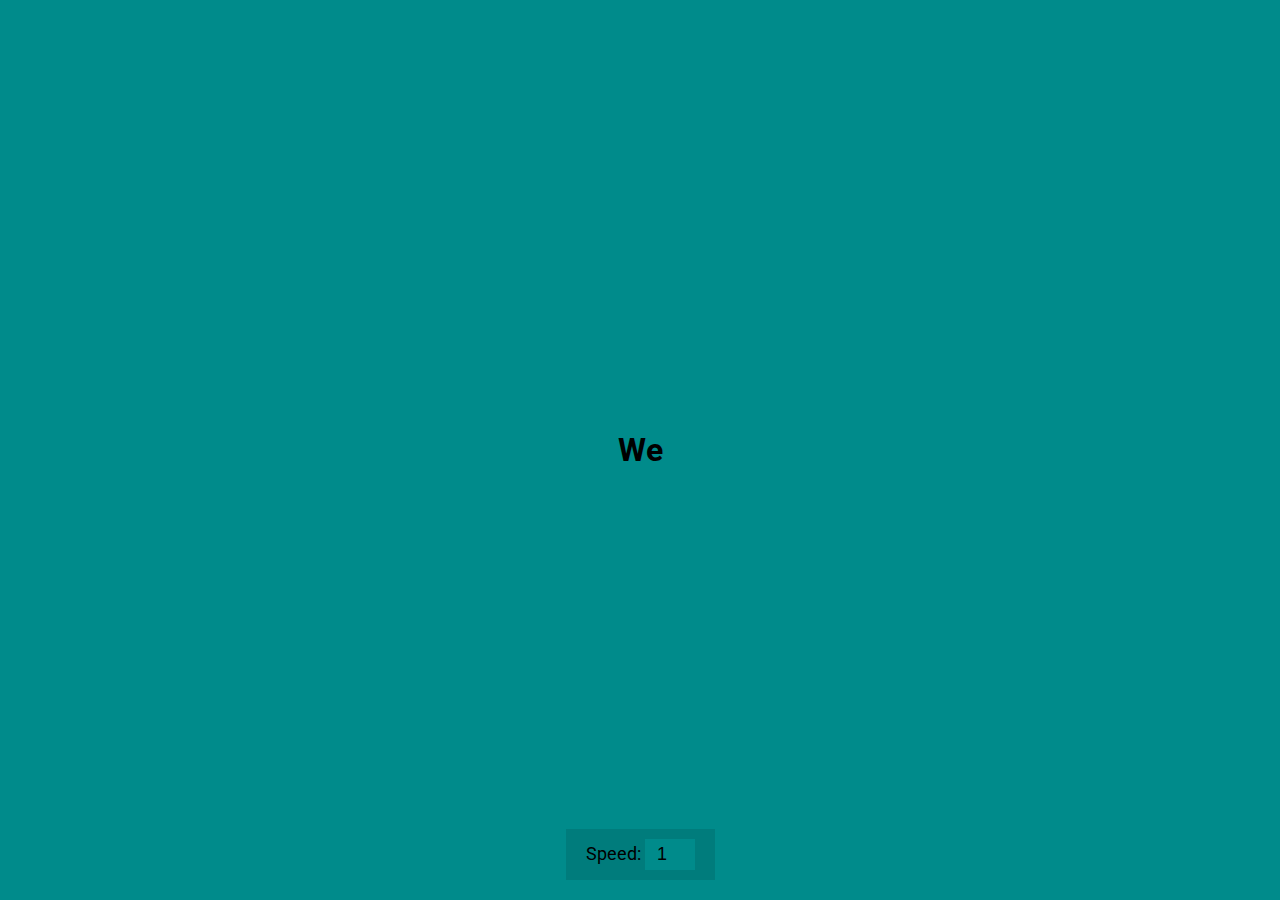
<file: Autotexteffect/index.html>
<!DOCTYPE html>
<html lang="en">
    <head>
        <meta charset="UTF-8">
        <meta name="viewport" content="width=device-width,initial-scale=1.0">
        <link rel="stylesheet" href="style.css">
        <title>Auto text</title>
    </head>
    <body>
        <h1 id="text">Starting...</h1>
        <div>
            <label for="speed">Speed:</label>
            <input type="number" name="speed" id="speed" value="1" min="1" max="10" step="1">

        </div>
        <script src="script.js"></script>
    </body>
</html>
</file>
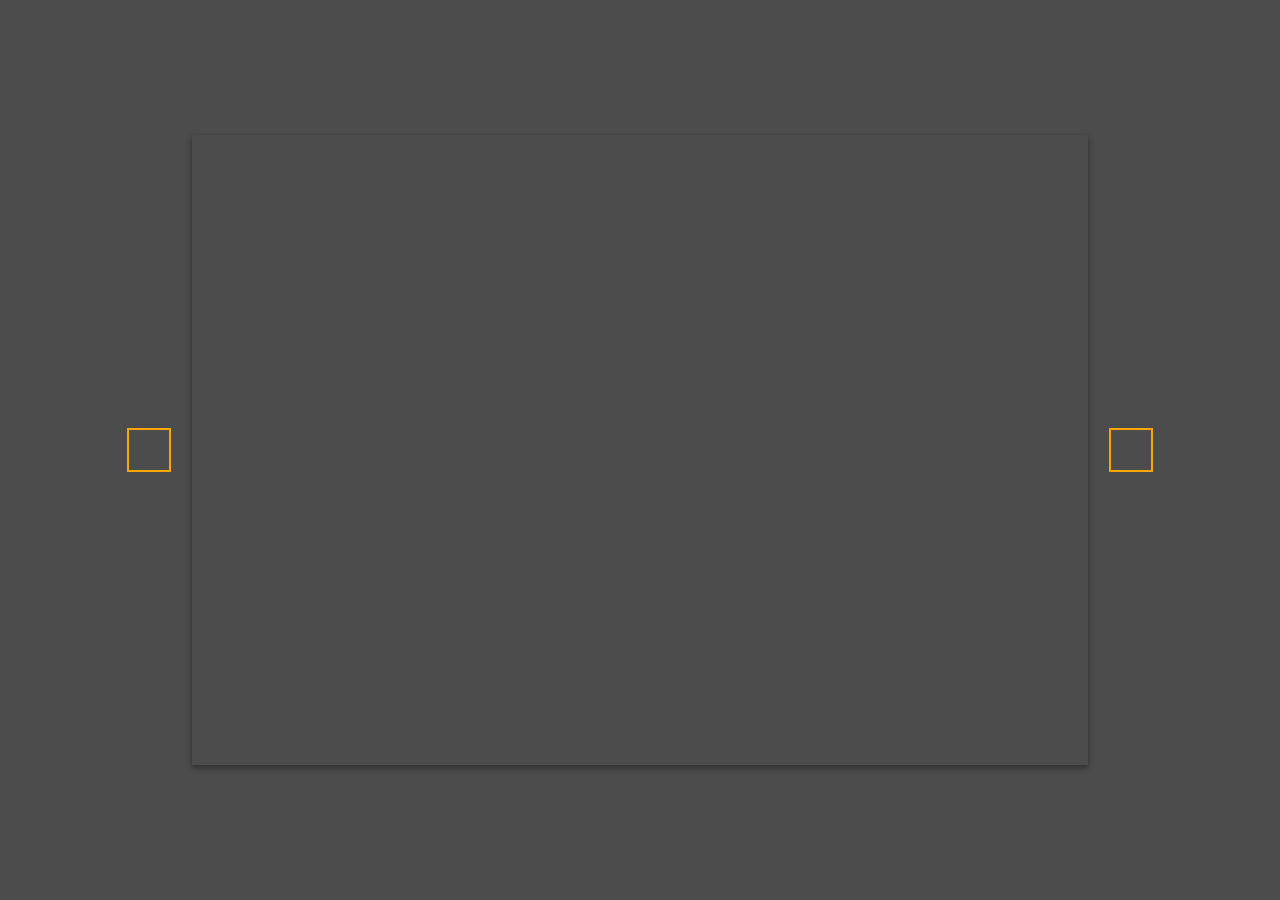
<file: BackgroundSlider/index.html>
<!DOCTYPE html>
<html lang="en">
  <head>
    <meta charset="UTF-8" />
    <meta name="viewport" content="width=device-width, initial-scale=1.0" />
    <link
      rel="stylesheet"
      href="https://cdnjs.cloudflare.com/ajax/libs/font-awesome/5.14.0/css/all.min.css"
      integrity="sha512-1PKOgIY59xJ8Co8+NE6FZ+LOAZKjy+KY8iq0G4B3CyeY6wYHN3yt9PW0XpSriVlkMXe40PTKnXrLnZ9+fkDaog=="
      crossorigin="anonymous"
    />
    <link rel="stylesheet" href="style.css" />
    <title>Background Slider</title>
  </head>
  <body>
    <div class="slider-container">
      <div
        class="slide active"
        style="
          background-image: url('https://images.unsplash.com/photo-1549880338-65ddcdfd017b?ixlib=rb-1.2.1&ixid=eyJhcHBfaWQiOjEyMDd9&auto=format&fit=crop&w=2100&q=80');
        "
      ></div>
      <div
        class="slide"
        style="
          background-image: url('https://images.unsplash.com/photo-1511593358241-7eea1f3c84e5?ixlib=rb-1.2.1&ixid=eyJhcHBfaWQiOjEyMDd9&auto=format&fit=crop&w=1934&q=80');
        "
      ></div>

      <div
        class="slide"
        style="
          background-image: url('https://images.unsplash.com/photo-1495467033336-2effd8753d51?ixlib=rb-1.2.1&ixid=eyJhcHBfaWQiOjEyMDd9&auto=format&fit=crop&w=2100&q=80');
        "
      ></div>

      <div
        class="slide"
        style="
          background-image: url('https://images.unsplash.com/photo-1522735338363-cc7313be0ae0?ixlib=rb-1.2.1&ixid=eyJhcHBfaWQiOjEyMDd9&auto=format&fit=crop&w=2689&q=80');
        "
      ></div>

      <div
        class="slide"
        style="
          background-image: url('https://images.unsplash.com/photo-1559087867-ce4c91325525?ixlib=rb-1.2.1&ixid=eyJhcHBfaWQiOjEyMDd9&auto=format&fit=crop&w=2100&q=80');
        "
      ></div>

      <button class="arrow left-arrow" id="left">
        <i class="fas fa-arrow-left"></i>
      </button>

      <button class="arrow right-arrow" id="right">
        <i class="fas fa-arrow-right"></i>
      </button>
    </div>
    <script src="script.js"></script>
  </body>
</html>
</file>
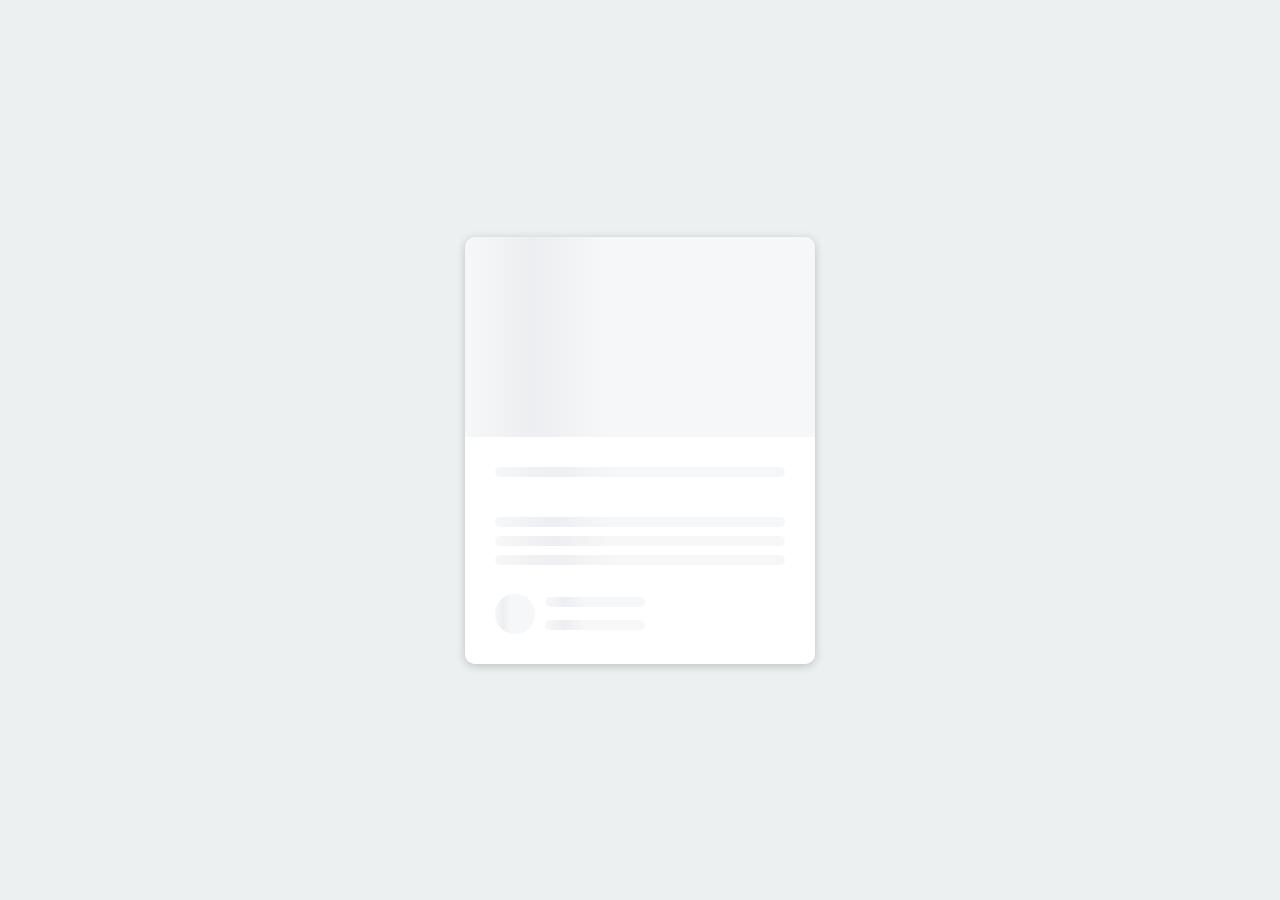
<file: Contentplace/index.html>
<!DOCTYPE html>
<html lang="en">
  <head>
    <meta charset="UTF-8" />
    <meta name="viewport" content="width=device-width, initial-scale=1.0" />
    <link rel="stylesheet" href="style.css" />
    <title>Content Placeholder</title>
  </head>
  <body>
    <div class="card">
      <div class="card-header animated-bg" id="header">&nbsp;</div>

      <div class="card-content">
        <h3 class="card-title animated-bg animated-bg-text" id="title">
          &nbsp;
        </h3>
        <p class="card-excerpt" id="excerpt">
          &nbsp;
          <span class="animated-bg animated-bg-text">&nbsp;</span>
          <span class="animated-bg animated-bg-text">&nbsp;</span>
          <span class="animated-bg animated-bg-text">&nbsp;</span>
        </p>
        <div class="author">
          <div class="profile-img animated-bg" id="profile_img">&nbsp;</div>
          <div class="author-info">
            <strong class="animated-bg animated-bg-text" id="name"
              >&nbsp;</strong
            >
            <small class="animated-bg animated-bg-text" id="date">&nbsp;</small>
          </div>
        </div>
      </div>
    </div>

    <script src="script.js"></script>
  </body>
</html>
</file>
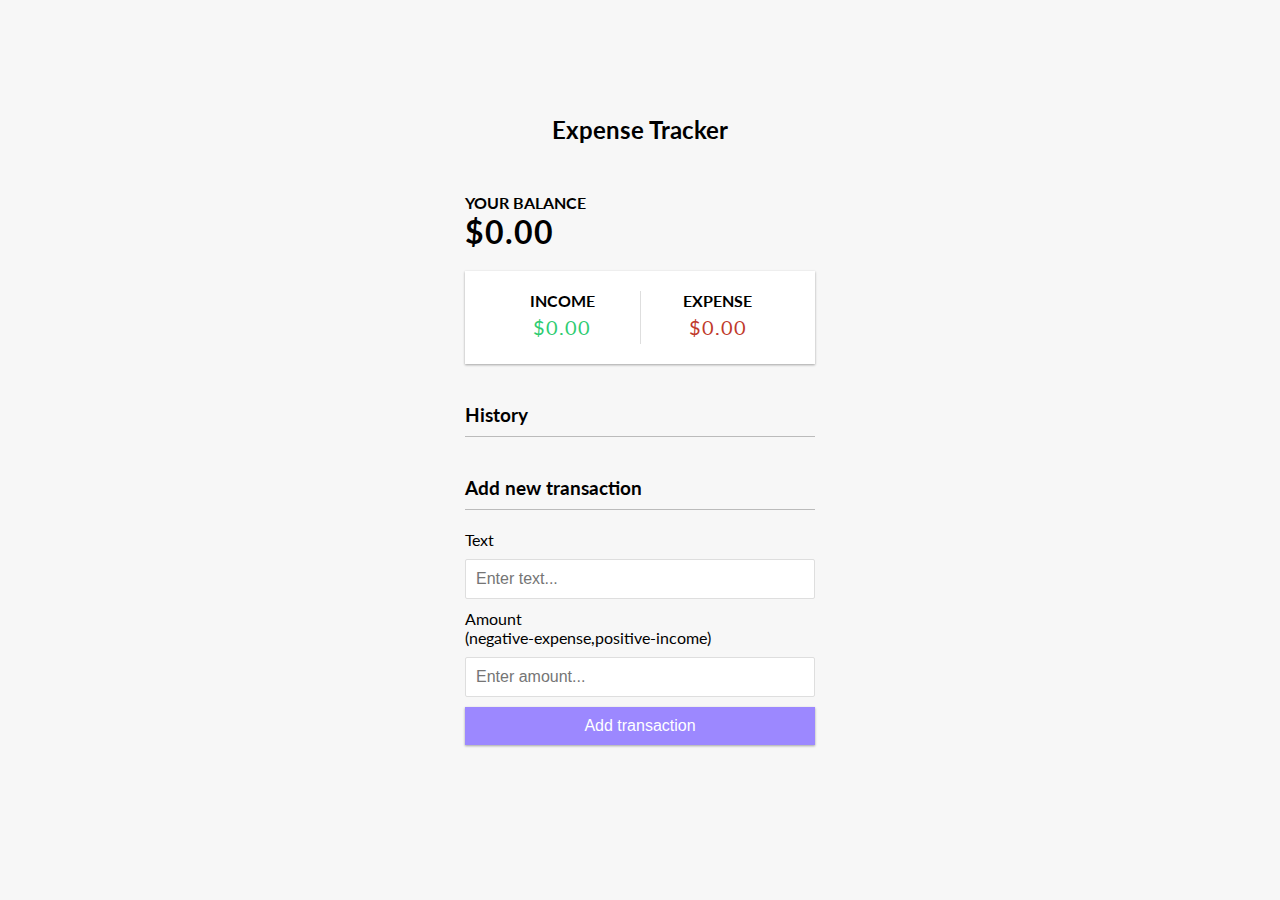
<file: ExpenseTracker/index.html>
<!DOCTYPE html>
<html lang="en">
    <head>
        <meta charset="UTF-8"/>
        <meta name="viewport" content="width=device-width,initial-scale=1.0"/>
        <link rel="stylesheet" href="style.css"/>
        <title>Expense Tracker</title>
    </head>
    <body>
        <h2>Expense Tracker</h2>

        <div class="container">
            <h4>Your Balance</h4>
            <h1 id="balance">$0.00</h1>

            <div class="inc-exp-container">
                <div>
                    <h4>Income</h4>
                    <p id="money-plus" class="money plus">+$0.00</p>
                </div>
                <div>
                    <h4>Expense</h4>
                    <p id="money-minus" class="money minus">-$0.00</p>
                </div>
            </div>

            <h3>History</h3>
            <ul id="list" class="list">
            </ul>

            <h3>Add new transaction</h3>
            <form id="form">
                <div class="form-control">
                    <label for="text">Text</label>
                    <input type="text" id="text" placeholder="Enter text..."/>
                </div>
                <div class="form-control">
                    <label for="amount">
                        Amount<br/>
                        (negative-expense,positive-income)
                    </label>

                    <input type="number" id="amount" placeholder="Enter amount..."/>
                </div>
                <button class="btn">Add transaction</button>
            </form>
        </div>
        <script src="script.js"></script>
    </body>
</html>
</file>
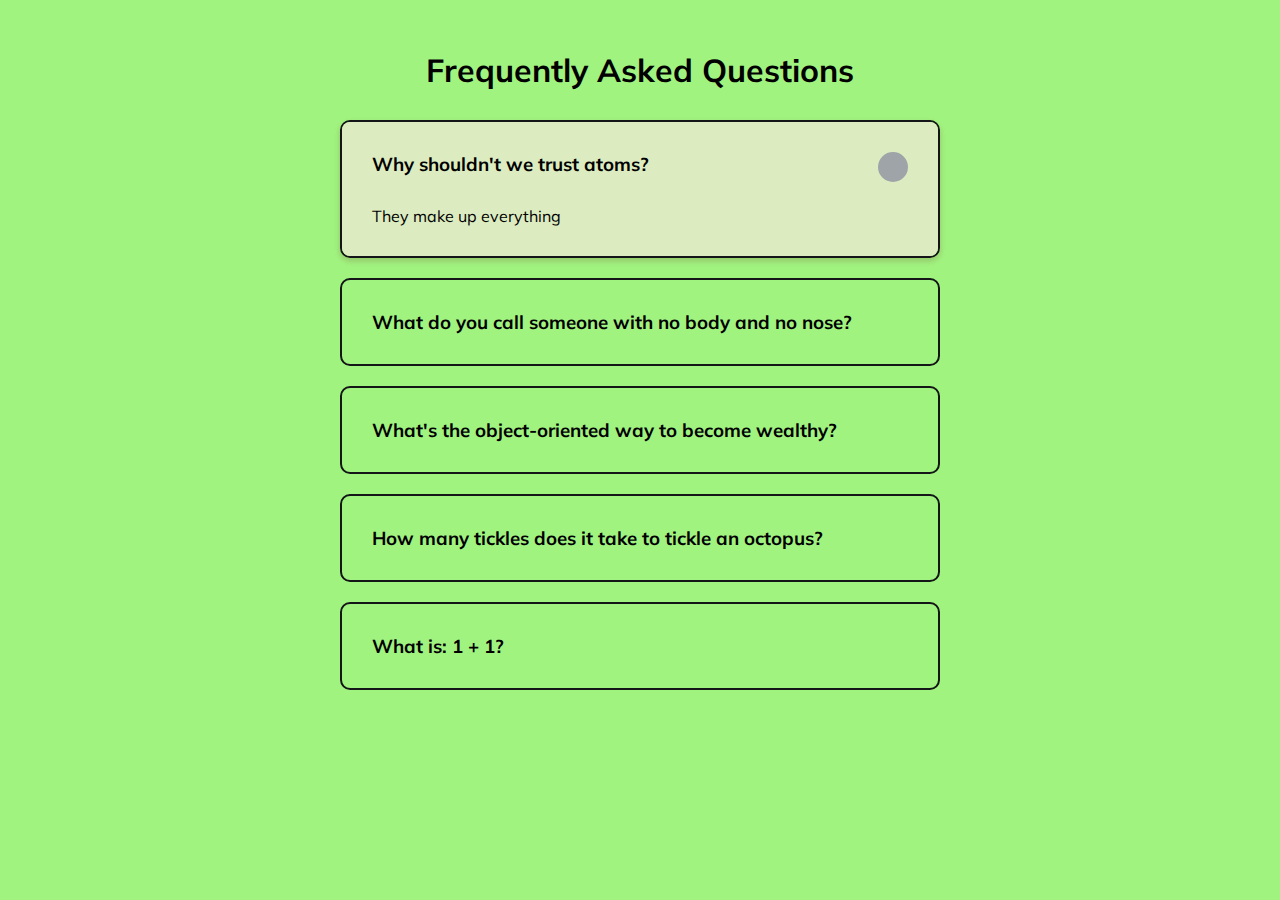
<file: FAQ collapse/index.html>
<!DOCTYPE html>
<html lang="en">
  <head>
    <meta charset="UTF-8" />
    <meta name="viewport" content="width=device-width, initial-scale=1.0" />
    <link rel="stylesheet" href="https://cdnjs.cloudflare.com/ajax/libs/font-awesome/5.14.0/css/all.min.css" integrity="sha512-1PKOgIY59xJ8Co8+NE6FZ+LOAZKjy+KY8iq0G4B3CyeY6wYHN3yt9PW0XpSriVlkMXe40PTKnXrLnZ9+fkDaog==" crossorigin="anonymous" />
    <link rel="stylesheet" href="style.css" />
    <title>FAQ</title>
  </head>
  <body>
    <h1>Frequently Asked Questions</h1>
    <div class="faq-container">
      <div class="faq active">
        <h3 class="faq-title">
          Why shouldn't we trust atoms?
        </h3>

        <p class="faq-text">
          They make up everything
        </p>

        <button class="faq-toggle">
          <i class="fas fa-chevron-down"></i>
          <i class="fas fa-times"></i>
        </button>
      </div>

      <div class="faq">
        <h3 class="faq-title">
          What do you call someone with no body and no nose?
        </h3>
        <p class="faq-text">
          Nobody knows.
        </p>
        <button class="faq-toggle">
          <i class="fas fa-chevron-down"></i>
          <i class="fas fa-times"></i>
        </button>
      </div>
      
      <div class="faq">
        <h3 class="faq-title">
          What's the object-oriented way to become wealthy?
        </h3>
        <p class="faq-text">
          Inheritance.
        </p>
        <button class="faq-toggle">
          <i class="fas fa-chevron-down"></i>
          <i class="fas fa-times"></i>
        </button>
      </div>
      
      <div class="faq">
        <h3 class="faq-title">
          How many tickles does it take to tickle an octopus?
        </h3>
        <p class="faq-text">
          Ten-tickles!
        </p>
        <button class="faq-toggle">
          <i class="fas fa-chevron-down"></i>
          <i class="fas fa-times"></i>
        </button>
      </div>
      
      <div class="faq">
        <h3 class="faq-title">
          What is: 1 + 1?
        </h3>
        <p class="faq-text">
          Depends on who are you asking.
        </p>
        <button class="faq-toggle">
          <i class="fas fa-chevron-down"></i>
          <i class="fas fa-times"></i>
        </button>
      </div>
    </div>
    <script src="script.js"></script>
  </body>
</html>
</file>
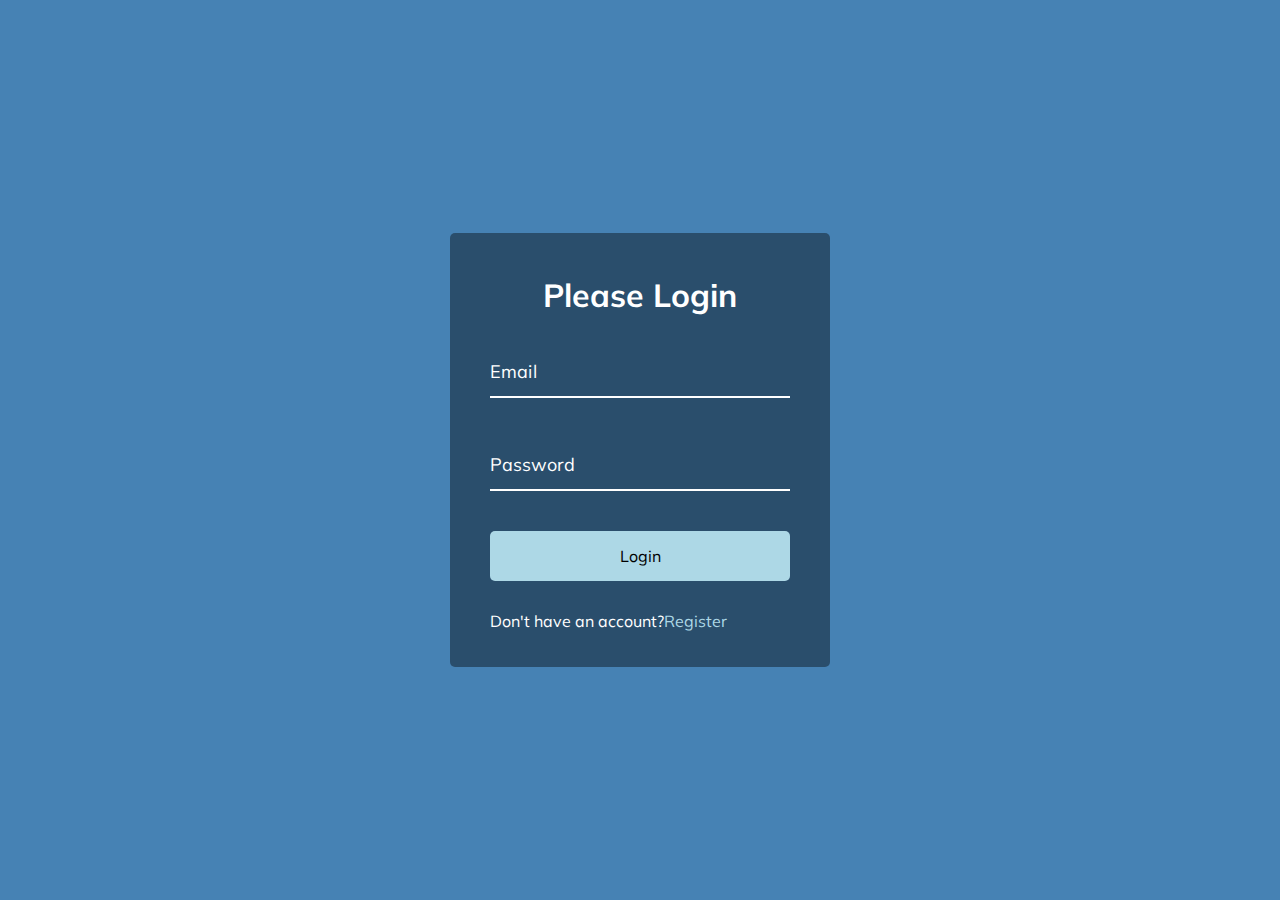
<file: Formwave/index.html>
<!DOCTYPE html>
<html lang="en">
    <head>
        <meta charset="UTF-8"/>
        <meta name="viewport" content="width=device-width,scale=1.0"/>
        <link rel="stylesheet" href="style.css"/>
        <title>Form Input Wave</title>
    </head>
    <body>
        <div class="container">
            <h1>Please Login</h1>
            <form>
                <div class="form-control">
                    <input type="text" required>
                    <label>Email</label>
                </div>
                <div class="form-control">
                    <input type="password" required>
                    <label>Password</label>
                </div>
                <button class="btn">Login</button>
                <p class="text">Don't have an account?<a href="#">Register</a></p>
            </form>
        </div>
        <script src="script.js"></script>
    </body>
</html>
</file>
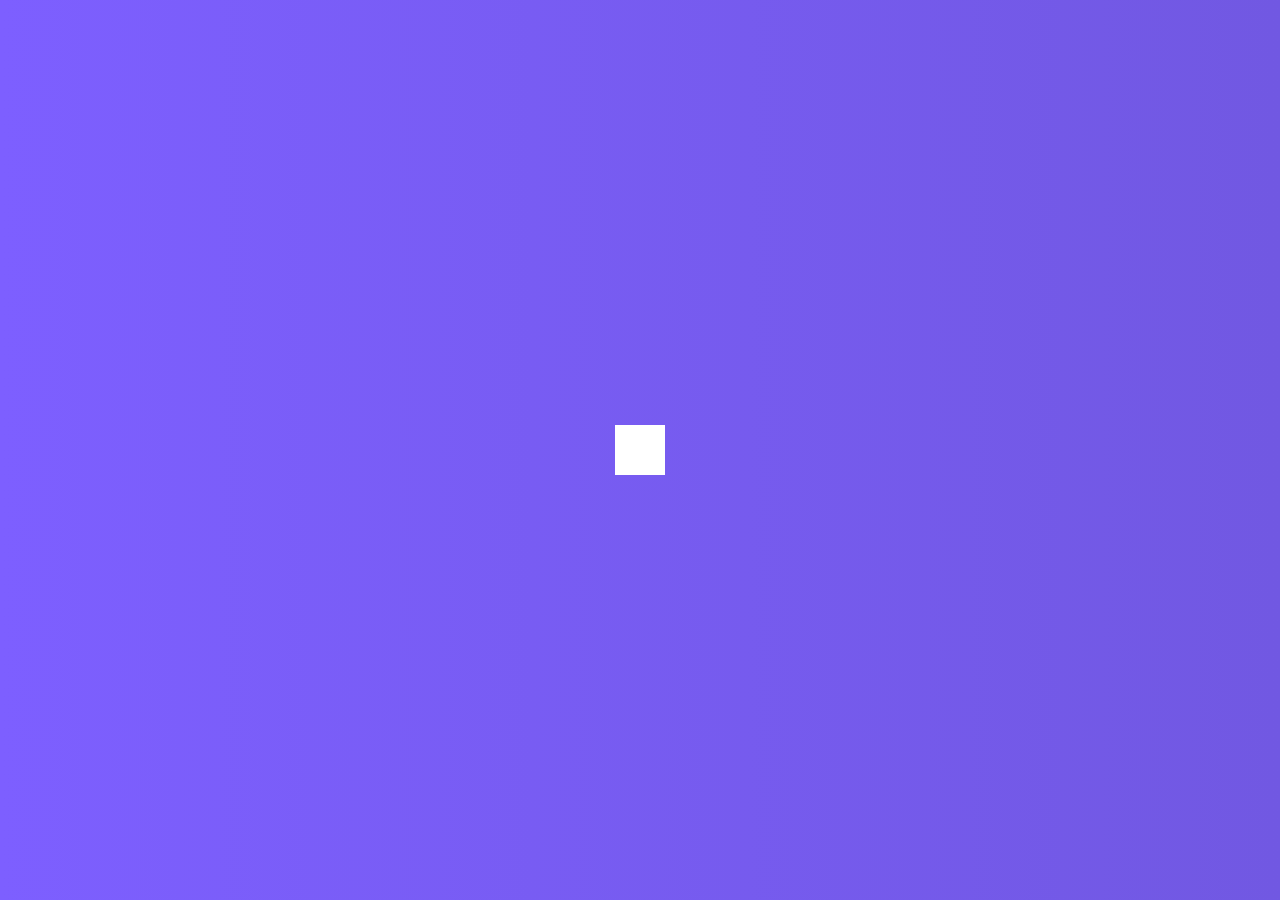
<file: HiddenSearch/index.html>
<!DOCTYPE html>
<html lang="en">
  <head>
    <meta charset="UTF-8" />
    <meta name="viewport" content="width=device-width, initial-scale=1.0" />
    <link rel="stylesheet" href="https://cdnjs.cloudflare.com/ajax/libs/font-awesome/5.14.0/css/all.min.css" integrity="sha512-1PKOgIY59xJ8Co8+NE6FZ+LOAZKjy+KY8iq0G4B3CyeY6wYHN3yt9PW0XpSriVlkMXe40PTKnXrLnZ9+fkDaog==" crossorigin="anonymous" />
    <link rel="stylesheet" href="style.css" />
    <title>Hidden Search</title>
  </head>
  <body>
    <div class="search">
      <input type="text" class="input" placeholder="Search...">
      <button class="btn">
        <i class="fas fa-search"></i>
      </button>
    </div>
    <script src="script.js"></script>
  </body>
</html>
</file>
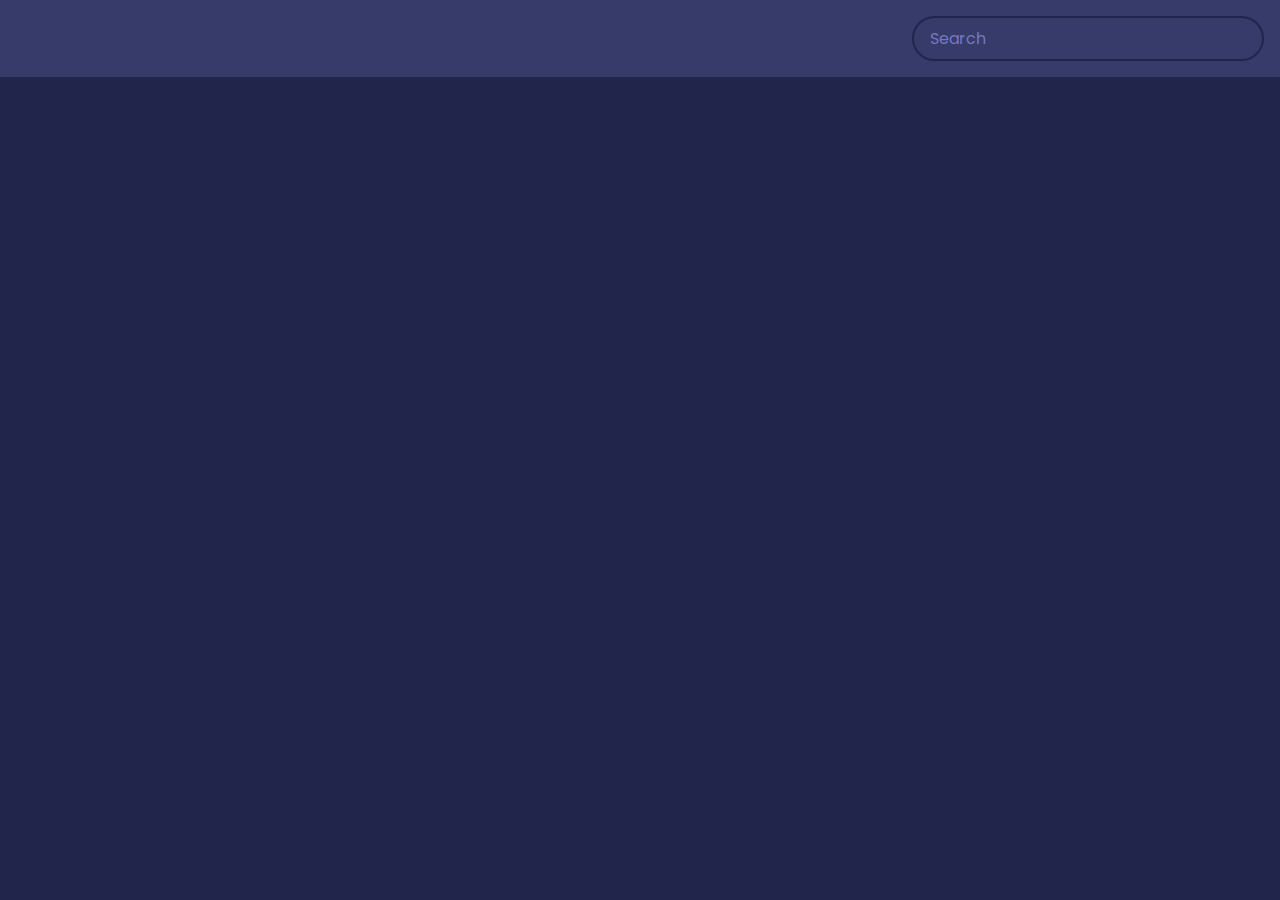
<file: Movieapp/index.html>
<!DOCTYPE html>
<html>
    <head>
        <meta charset="UTF-8"/>
        <meta name="viewport" content="width=device-width,initial-scale=1.0"/>
        <link rel="stylesheet" href="style.css"/>
        <title>Movie App</title>
    </head>
    <body>
        <header>
            <form id="form">
                <input type="text" id="search" class="search" placeholder="Search">                
            </form>
        </header>
        <main id="main"></main>
        <script src="script.js"></script>
    </body>
</html>
</file>
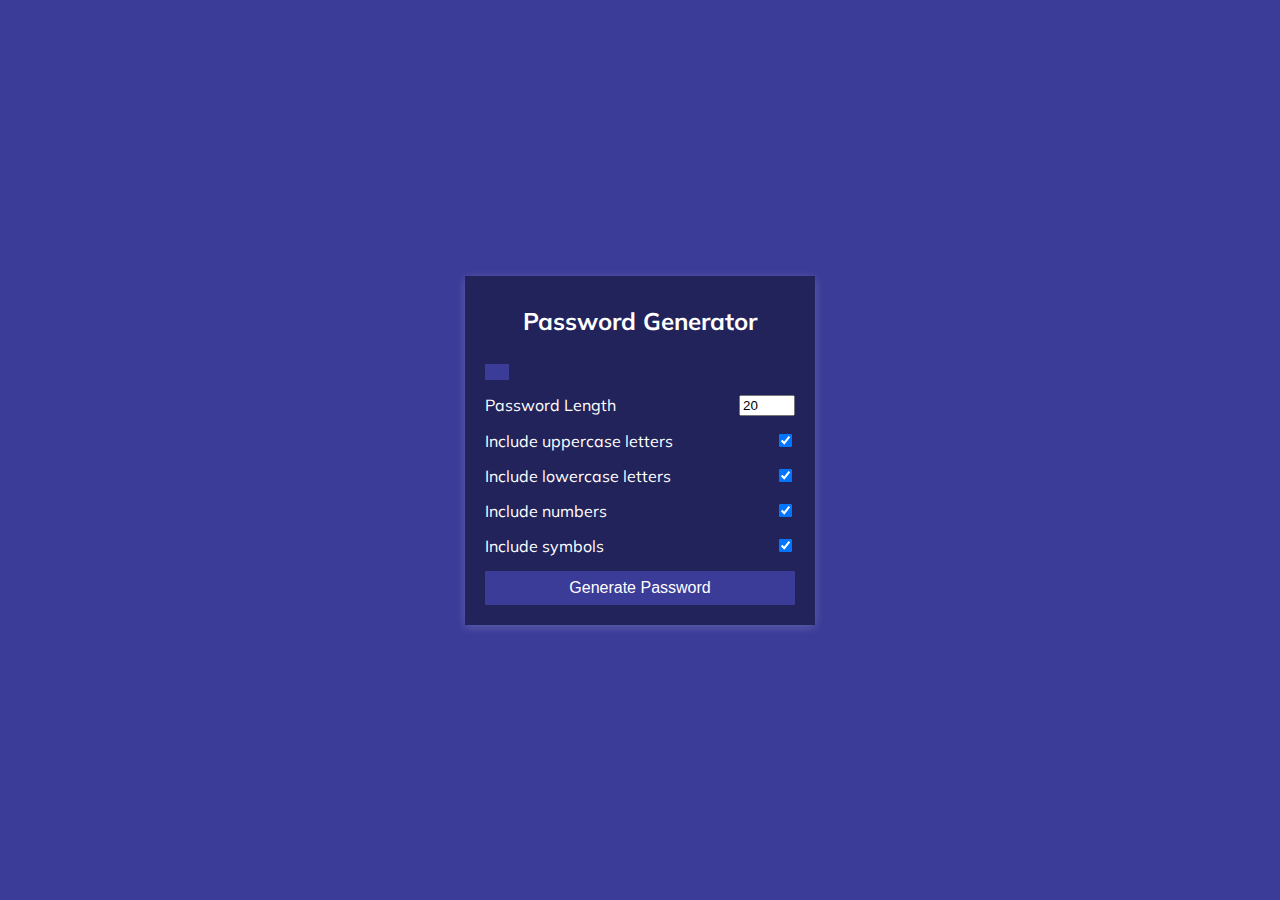
<file: Passwordgenerator/index.html>
<!DOCTYPE html>
<html lang="en">
    <head>
        <meta charset="UTF-8">
        <meta name="viewport" content="width=device-width,initial-scale=1.0">
        <link rel="stylesheet" href="https://cdnjs.cloudflare.com/ajax/libs/font-awesome/5.14.0/css/all.min.css" integrity="sha512-1PKOgIY59xJ8Co8+NE6FZ+LOAZKjy+KY8iq0G4B3CyeY6wYHN3yt9PW0XpSriVlkMXe40PTKnXrLnZ9+fkDaog==" crossorigin="anonymous">
        <link rel="stylesheet" href="style.css">
        <title>Password generator</title>
    </head>
    <body>
        <div class="container">
            <h2>Password Generator</h2>
            <div class="result-contanier">
                <span id="result"></span>
                <button class="btn" id="clipboard">
                    <i class="far fa-clipboard"></i>
                </button>
            </div>
            <div class="settings">
                <div class="setting">
                    <label>Password Length</label>
                    <input type="number" id="length" min="4" max="20" value="20">
                </div>
                <div class="setting">
                    <label>Include uppercase letters</label>
                    <input type="checkbox" id="uppercase" checked>
                </div>
                <div class="setting">
                    <label>Include lowercase letters</label>
                    <input type="checkbox" id="lowercase" checked>
                </div>
                <div class="setting">
                    <label>Include numbers</label>
                    <input type="checkbox" id="numbers" checked>
                </div>
                <div class="setting">
                    <label>Include symbols</label>
                    <input type="checkbox" id="symbols" checked>
                </div>
            </div>
            <button class="btn btn-large" id="generate">
                Generate Password
            </button>
        </div>
        <script src="script.js"></script>
    </body>
</html>
</file>
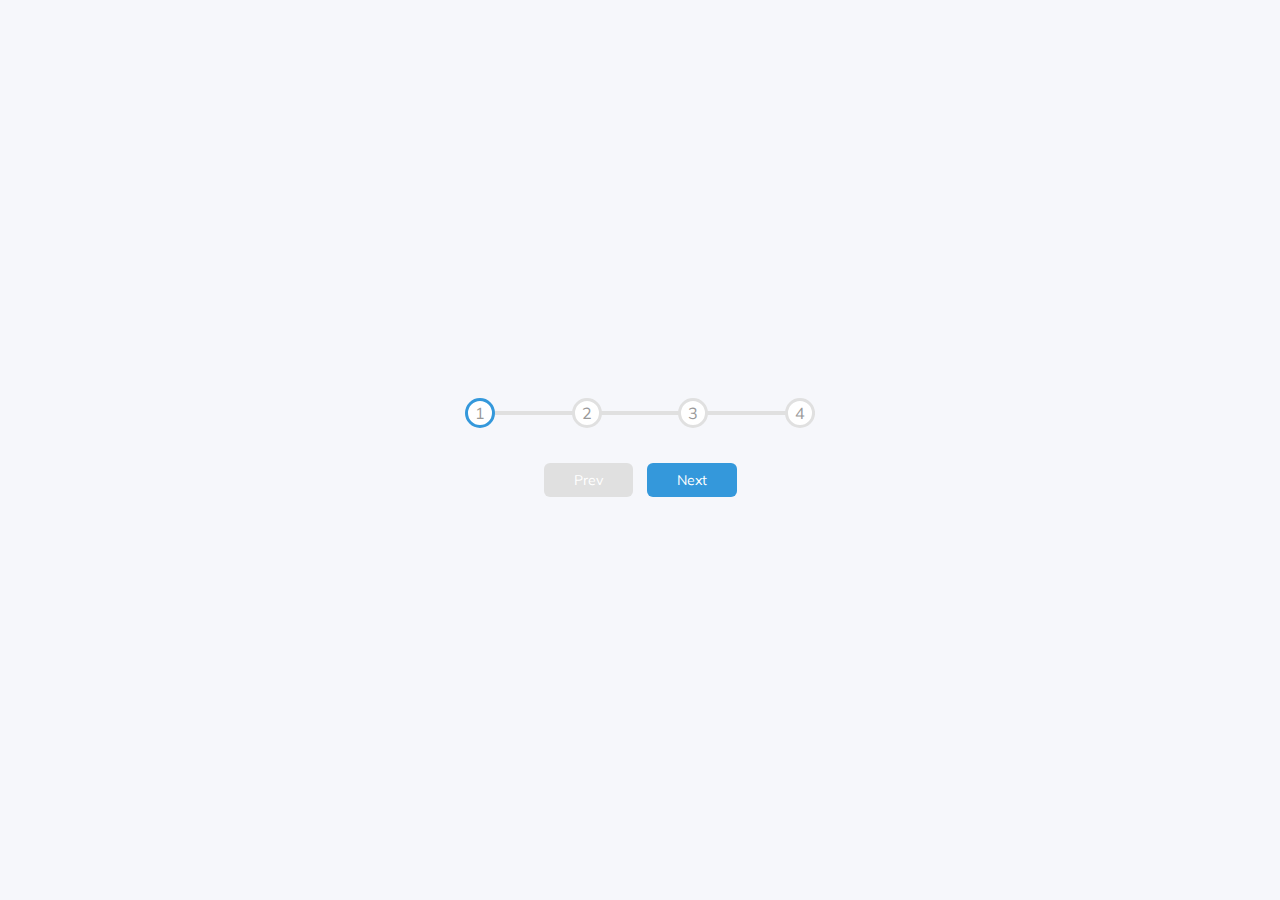
<file: ProgressSteps/index.html>
<!DOCTYPE html>
<html lang='en'>
    <head>
        <meta charset="UTF-8">
        <meta name="viewport" content="width=device-width,initial-scale=1.0"/>
        <link rel="stylesheet" href="style.css"/>
        <title>Progress Steps</title>
    </head>
    <body>
        <div class="container">
            <div class="progress-container">
                <div class="progress" id="progress"></div>
                <div class="circle active">1</div>
                <div class="circle">2</div>
                <div class="circle">3</div>
                <div class="circle">4</div>
            </div>

            <button class="btn" id="prev" disabled>Prev</button>
            <button class="btn" id="next">Next</button>
        </div>
        <script src="script.js"></script>
    </body>
</html>
</file>
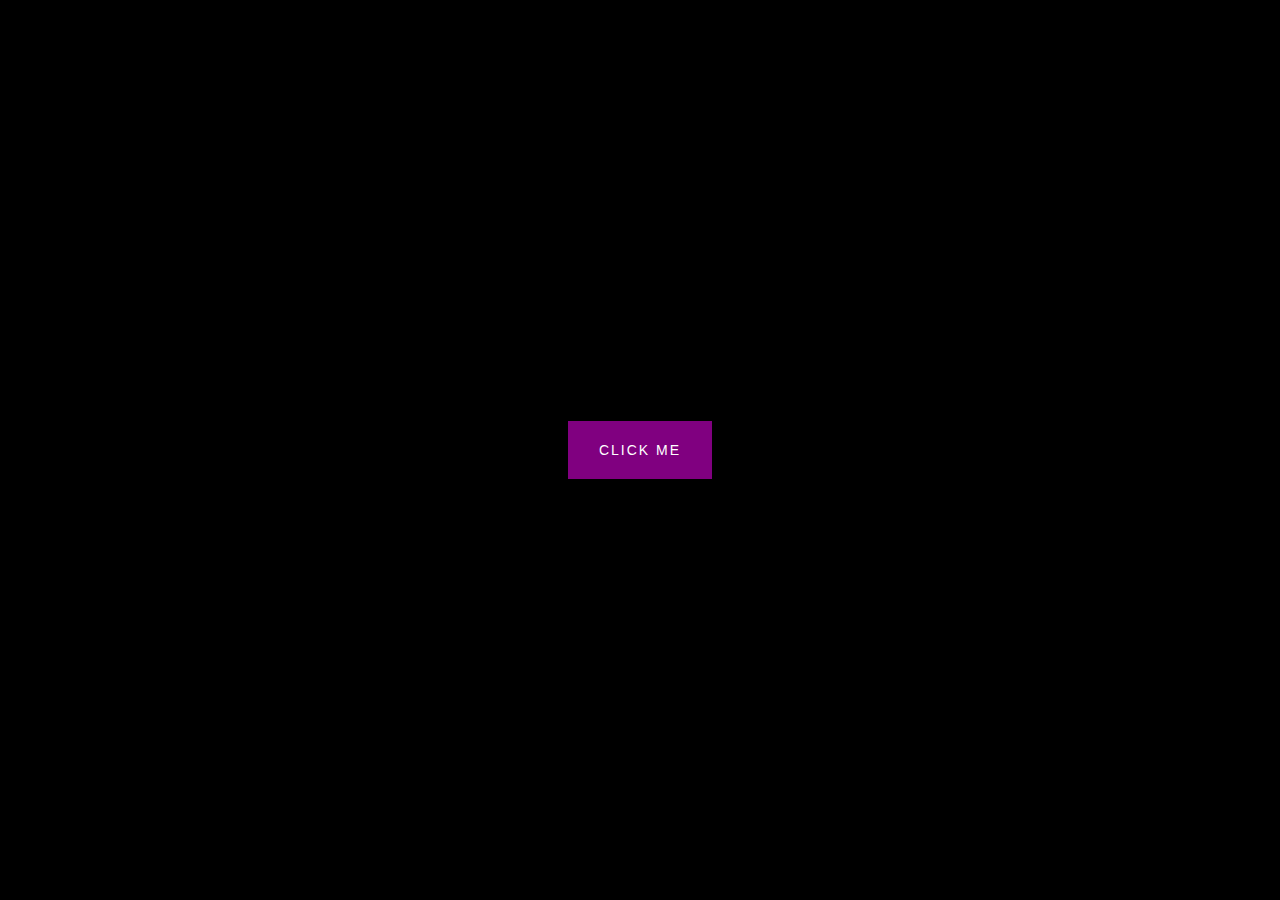
<file: Ripple_effect/index.html>
<!DOCTYPE html>
<html lang="en">
    <head>
        <meta charset="UTF-8">
        <meta name="viewport" content="width=device-width,initial-scale=1.0">
        <link rel="stylesheet" href="style.css">
        <title>Ripple effect</title>
    </head>
    <body>
        <button class="ripple">Click Me</button>
        <script src="script.js"></script>
    </body>
</html>
</file>
<file: Autotexteffect/style.css>
@import url('https://fonts.googleapis.com/css2?family=Roboto:wght@400;700&display=swap');

*{
    box-sizing: border-box;
}

body{
    background-color: darkcyan;
    font-family: 'Roboto',sans-serif;
    display: flex;
    flex-direction: column;
    align-items: center;
    justify-content: center;
    height: 100vh;
    overflow: hidden;
    margin: 0;
}

div{
    position: absolute;
    bottom: 20px;
    background: rgba(0,0,0,0.1);
    padding: 10px 20px;
    font-size: 18px;
}

input{
    width: 50px;
    padding: 5px;
    font-size: 18px;
    background-color: darkcyan;
    border: none;
    text-align: center;
}

input:focus{
    outline: none;
}
</file>
<file: BackgroundSlider/style.css>
@import url('https://fonts.googleapis.com/css2?family=Roboto:wght@400;700&display=swap');

* {
  box-sizing: border-box;
}

body {
  font-family: 'Roboto', sans-serif;
  display: flex;
  flex-direction: column;
  align-items: center;
  justify-content: center;
  height: 100vh;
  overflow: hidden;
  margin: 0;
  background-position: center center;
  background-size: cover;
  transition: 0.4s;
}

body::before {
  content: '';
  position: absolute;
  top: 0;
  left: 0;
  width: 100%;
  height: 100vh;
  background-color: rgba(0, 0, 0, 0.7);
  z-index: -1;
}

.slider-container {
  box-shadow: 0 3px 6px rgba(0, 0, 0, 0.16), 0 3px 6px rgba(0, 0, 0, 0.23);
  height: 70vh;
  width: 70vw;
  position: relative;
  overflow: hidden;
}

.slide {
  opacity: 0;
  height: 100vh;
  width: 100vw;
  background-position: center center;
  background-size: cover;
  position: absolute;
  top: -15vh;
  left: -15vw;
  transition: 0.4s ease;
  z-index: 1;
}

.slide.active {
  opacity: 1;
}

.arrow {
  position: fixed;
  background-color: transparent;
  color: #fff;
  padding: 20px;
  font-size: 30px;
  border: 2px solid orange;
  top: 50%;
  transform: translateY(-50%);
  cursor: pointer;
}

.arrow:focus {
  outline: 0;
}

.left-arrow {
  left: calc(15vw - 65px);
}

.right-arrow {
  right: calc(15vw - 65px);
}
</file>
<file: Contentplace/style.css>
@import url('https://fonts.googleapis.com/css2?family=Roboto:wght@400;700&display=swap');

* {
  box-sizing: border-box;
}

body {
  background-color: #ecf0f1;
  font-family: 'Roboto', sans-serif;
  display: flex;
  align-items: center;
  justify-content: center;
  height: 100vh;
  overflow: hidden;
  margin: 0;
}

img {
  max-width: 100%;
}

.card {
  box-shadow: 0 2px 10px rgba(0, 0, 0, 0.2);
  border-radius: 10px;
  overflow: hidden;
  width: 350px;
}

.card-header {
  height: 200px;
}

.card-header img {
  object-fit: cover;
  height: 100%;
  width: 100%;
}

.card-content {
  background-color: #fff;
  padding: 30px;
}

.card-title {
  height: 20px;
  margin: 0;
}

.card-excerpt {
  color: #777;
  margin: 10px 0 20px;
}

.author {
  display: flex;
}

.profile-img {
  border-radius: 50%;
  overflow: hidden;
  height: 40px;
  width: 40px;
}

.author-info {
  display: flex;
  flex-direction: column;
  justify-content: space-around;
  margin-left: 10px;
  width: 100px;
}

.author-info small {
  color: #aaa;
  margin-top: 5px;
}

.animated-bg {
  background-image: linear-gradient(
    to right,
    #f6f7f8 0%,
    #edeef1 10%,
    #f6f7f8 20%,
    #f6f7f8 100%
  );
  background-size: 200% 100%;
  animation: bgPos 1s linear infinite;
}

.animated-bg-text {
  border-radius: 50px;
  display: inline-block;
  margin: 0;
  height: 10px;
  width: 100%;
}

@keyframes bgPos {
  0% {
    background-position: 50% 0;
  }

  100% {
    background-position: -150% 0;
  }
}
</file>
<file: ExpenseTracker/style.css>
@import url('https://fonts.googleapis.com/css?family=Lato&display=swap');

:root {
  --box-shadow: 0 1px 3px rgba(0, 0, 0, 0.12), 0 1px 2px rgba(0, 0, 0, 0.24);
}

* {
  box-sizing: border-box;
}

body {
  background-color: #f7f7f7;
  display: flex;
  flex-direction: column;
  align-items: center;
  justify-content: center;
  min-height: 100vh;
  margin: 0;
  font-family: 'Lato', sans-serif;
}

.container {
  margin: 30px auto;
  width: 350px;
}

h1 {
  letter-spacing: 1px;
  margin: 0;
}

h3 {
  border-bottom: 1px solid #bbb;
  padding-bottom: 10px;
  margin: 40px 0 10px;
}

h4 {
  margin: 0;
  text-transform: uppercase;
}

.inc-exp-container {
  background-color: #fff;
  box-shadow: var(--box-shadow);
  padding: 20px;
  display: flex;
  justify-content: space-between;
  margin: 20px 0;
}

.inc-exp-container > div {
  flex: 1;
  text-align: center;
}

.inc-exp-container > div:first-of-type {
  border-right: 1px solid #dedede;
}

.money {
  font-size: 20px;
  letter-spacing: 1px;
  margin: 5px 0;
}

.money.plus {
  color: #2ecc71;
}

.money.minus {
  color: #c0392b;
}

label {
  display: inline-block;
  margin: 10px 0;
}

input[type='text'],
input[type='number'] {
  border: 1px solid #dedede;
  border-radius: 2px;
  display: block;
  font-size: 16px;
  padding: 10px;
  width: 100%;
}

.btn {
  cursor: pointer;
  background-color: #9c88ff;
  box-shadow: var(--box-shadow);
  color: #fff;
  border: 0;
  display: block;
  font-size: 16px;
  margin: 10px 0 30px;
  padding: 10px;
  width: 100%;
}

.btn:focus,
.delete-btn:focus {
  outline: 0;
}

.list {
  list-style-type: none;
  padding: 0;
  margin-bottom: 40px;
}

.list li {
  background-color: #fff;
  box-shadow: var(--box-shadow);
  color: #333;
  display: flex;
  justify-content: space-between;
  position: relative;
  padding: 10px;
  margin: 10px 0;
}

.list li.plus {
  border-right: 5px solid #2ecc71;
}

.list li.minus {
  border-right: 5px solid #c0392b;
}

.delete-btn {
  cursor: pointer;
  background-color: #e74c3c;
  border: 0;
  color: #fff;
  font-size: 20px;
  line-height: 20px;
  padding: 2px 5px;
  position: absolute;
  top: 50%;
  left: 0;
  transform: translate(-100%, -50%);
  opacity: 0;
  transition: opacity 0.3s ease;
}

.list li:hover .delete-btn {
  opacity: 1;
}
</file>
<file: FAQ collapse/style.css>
@import url('https://fonts.googleapis.com/css?family=Muli&display=swap');

* {
  box-sizing: border-box;
}

body {
  font-family: 'Muli', sans-serif;
  background-color: #a1f380;
}

h1 {
  margin: 50px 0 30px;
  text-align: center;
}

.faq-container {
  max-width: 600px;
  margin: 0 auto;
}

.faq {
  background-color: transparent;
  border: 2px solid #131516;
  border-radius: 10px;
  margin: 20px 0;
  padding: 30px;
  position: relative;
  overflow: auto;
  transition: 0.3s ease;
}

.faq.active {
  background-color: rgb(220, 236, 192);
  box-shadow: 0 3px 6px rgba(0, 0, 0, 0.1), 0 3px 6px rgba(197, 26, 26, 0.1);
}

.faq.active::before,
.faq.active::after {
  content: '\f075';
  font-family: 'Font Awesome 5 Free';
  color: #2ecc71;
  font-size: 7rem;
  position: absolute;
  opacity: 0.2;
  top: 20px;
  left: 20px;
  z-index: 0;
}

.faq.active::before {
  color: #3498db;
  top: -10px;
  left: -30px;
  transform: rotateY(180deg);
}

.faq-title {
  margin: 0 35px 0 0;
}

.faq-text {
  display: none;
  margin: 30px 0 0;
}

.faq.active .faq-text {
  display: block;
}

.faq-toggle {
  background-color: transparent;
  border: 0;
  border-radius: 50%;
  cursor: pointer;
  display: flex;
  align-items: center;
  justify-content: center;
  font-size: 16px;
  padding: 0;
  position: absolute;
  top: 30px;
  right: 30px;
  height: 30px;
  width: 30px;
}

.faq-toggle:focus {
  outline: 0;
}

.faq-toggle .fa-times {
  display: none;
}

.faq.active .faq-toggle .fa-times {
  color: #fff;
  display: block;
}

.faq.active .faq-toggle .fa-chevron-down {
  display: none;
}

.faq.active .faq-toggle {
  background-color: #9fa4a8;
}
</file>
<file: Formwave/style.css>
@import url('https://fonts.googleapis.com/css?family=Muli&display=swap');

* {
  box-sizing: border-box;
}

body {
  background-color: steelblue;
  color: #fff;
  font-family: 'Muli', sans-serif;
  display: flex;
  flex-direction: column;
  align-items: center;
  justify-content: center;
  height: 100vh;
  overflow: hidden;
  margin: 0;
}

.container {
  background-color: rgba(0, 0, 0, 0.4);
  padding: 20px 40px;
  border-radius: 5px;
}

.container h1 {
  text-align: center;
  margin-bottom: 30px;
}

.container a {
  text-decoration: none;
  color: lightblue;
}

.btn {
  cursor: pointer;
  display: inline-block;
  width: 100%;
  background: lightblue;
  padding: 15px;
  font-family: inherit;
  font-size: 16px;
  border: 0;
  border-radius: 5px;
}

.btn:focus {
  outline: 0;
}

.btn:active {
  transform: scale(0.98);
}

.text {
  margin-top: 30px;
}

.form-control {
  position: relative;
  margin: 20px 0 40px;
  width: 300px;
}

.form-control input {
  background-color: transparent;
  border: 0;
  border-bottom: 2px #fff solid;
  display: block;
  width: 100%;
  padding: 15px 0;
  font-size: 18px;
  color: #fff;
}

.form-control input:focus,
.form-control input:valid {
  outline: 0;
  border-bottom-color: lightblue;
}

.form-control label {
  position: absolute;
  top: 15px;
  left: 0;
  pointer-events: none;
}

.form-control label span {
  display: inline-block;
  font-size: 18px;
  min-width: 5px;
  transition: 0.3s cubic-bezier(0.68, -0.55, 0.265, 1.55);
}

.form-control input:focus + label span,
.form-control input:valid + label span {
  color: lightblue;
  transform: translateY(-30px);
}
</file>
<file: HiddenSearch/style.css>
@import url('https://fonts.googleapis.com/css2?family=Roboto:wght@400;700&display=swap');

* {
  box-sizing: border-box;
}

body {
  background-image: linear-gradient(90deg, #7d5fff, #7158e2);
  font-family: 'Roboto', sans-serif;
  display: flex;
  align-items: center;
  justify-content: center;
  height: 100vh;
  overflow: hidden;
  margin: 0;
}

.search {
  position: relative;
  height: 50px;
}

.search .input {
  background-color: #fff;
  border: 0;
  font-size: 18px;
  padding: 15px;
  height: 50px;
  width: 50px;
  transition: width 0.3s ease;
}

.btn {
  background-color: #fff;
  border: 0;
  cursor: pointer;
  font-size: 24px;
  position: absolute;
  top: 0;
  left: 0;
  height: 50px;
  width: 50px;
  transition: transform 0.3s ease;
}

.btn:focus,
.input:focus {
  outline: none;
}

.search.active .input {
  width: 200px;
}

.search.active .btn {
  transform: translateX(198px);
}
</file>
<file: Movieapp/style.css>
@import url('https://fonts.googleapis.com/css2?family=Poppins:wght@200;400&display=swap');

:root{
    --primary-color: #22254b;
    --secondary-color: #373b69;
}

*{
    box-sizing: border-box;
}

body{
    background-color: var(--primary-color);
    font-family: 'Poppins',sans-serif;
    margin: 0;
}

header{
    padding: 1rem;
    display: flex;
    justify-content: flex-end;
    background-color: var(--secondary-color);
}

.search{
    background-color: transparent;
    border: 2px solid var(--primary-color);
    border-radius: 50px;
    font-family: inherit;
    font-size: 1rem;
    padding: 0.5rem 1rem;
    color: #fff;
}

.search::placeholder{
    color: #7378c5;
}

.search.focus{
    outline: none;
    background-color: var(--primary-color);
}

main{
    display: flex;
    flex-wrap: wrap;
    justify-content: center;
}

.movie{
    width: 300px;
    margin: 1rem;
    background-color: var(--secondary-color);
    box-shadow: 0 4px 5px rgba(0,0,0,0.2);
    position: relative;
    overflow: hidden;
    border-radius: 3px;
}

.movie img{
    width: 100%;
}

.movie-info{
    color: #eee;
    display: flex;
    align-items: center;
    justify-content: space-between;
    padding: 0.5rem 1rem 1rem;
    letter-spacing: 0.5px;
}

.movie-info h3{
    margin-top: 0; 
}

.movie-info span{
    background-color: var(--primary-color);
    padding: 0.25rem 0.5rem;
    border-radius: 3px;
    font-weight: bold;
}

.movie-info span.green{
    color: lightgreen;
}

.movie-info span.orange{
    color: orange;
}

.movie-info span.red{
    color: red;
}

.overview{
    background-color: #fff;
    padding: 2rem;
    position: absolute;
    left: 0;
    bottom: 0;
    right: 0;
    max-height: 100%;
    transform: translateY(101%);
    overflow-y: auto;
    transition: transform 0.3s ease-in;
}

.movie:hover .overview{
    transform: translateY(0);
}
</file>
<file: Passwordgenerator/style.css>
@import url('https://fonts.googleapis.com/css?family=Muli&display=swap');

* {
  box-sizing: border-box;
}

body {
  background-color: #3b3b98;
  color: #fff;
  font-family: 'Muli', sans-serif;
  display: flex;
  flex-direction: column;
  align-items: center;
  justify-content: center;
  height: 100vh;
  overflow: hidden;
  padding: 10px;
  margin: 0;
}

h2 {
  margin: 10px 0 20px;
  text-align: center;
}

.container {
  background-color: #23235b;
  box-shadow: 0px 2px 10px rgba(255, 255, 255, 0.2);
  padding: 20px;
  width: 350px;
  max-width: 100%;
}

.result-container {
  background-color: rgba(0, 0, 0, 0.4);
  display: flex;
  justify-content: flex-start;
  align-items: center;
  position: relative;
  font-size: 18px;
  letter-spacing: 1px;
  padding: 12px 10px;
  height: 50px;
  width: 100%;
}

.result-container #result {
  word-wrap: break-word;
  max-width: calc(100% - 40px);
}

.result-container .btn {
  position: absolute;
  top: 5px;
  right: 5px;
  width: 40px;
  height: 40px;
  font-size: 20px;
}

.btn {
  border: none;
  background-color: #3b3b98;
  color: #fff;
  font-size: 16px;
  padding: 8px 12px;
  cursor: pointer;
}

.btn-large {
  display: block;
  width: 100%;
}

.setting {
  display: flex;
  justify-content: space-between;
  align-items: center;
  margin: 15px 0;
}
</file>
<file: ProgressSteps/style.css>
@import url('https://fonts.googleapis.com/css?family=Muli&display=swap');

:root {
  --line-border-fill: #3498db;
  --line-border-empty: #e0e0e0;
}

* {
  box-sizing: border-box;
}

body {
  background-color: #f6f7fb;
  font-family: 'Muli', sans-serif;
  display: flex;
  align-items: center;
  justify-content: center;
  height: 100vh;
  overflow: hidden;
  margin: 0;
}

.container {
  text-align: center;
}

.progress-container {
  display: flex;
  justify-content: space-between;
  position: relative;
  margin-bottom: 30px;
  max-width: 100%;
  width: 350px;
}

.progress-container::before {
  content: '';
  background-color: var(--line-border-empty);
  position: absolute;
  top: 50%;
  left: 0;
  transform: translateY(-50%);
  height: 4px;
  width: 100%;
  z-index: -1;
}

.progress {
  background-color: var(--line-border-fill);
  position: absolute;
  top: 50%;
  left: 0;
  transform: translateY(-50%);
  height: 4px;
  width: 0%;
  z-index: -1;
  transition: 0.4s ease;
}

.circle {
  background-color: #fff;
  color: #999;
  border-radius: 50%;
  height: 30px;
  width: 30px;
  display: flex;
  align-items: center;
  justify-content: center;
  border: 3px solid var(--line-border-empty);
  transition: 0.4s ease;
}

.circle.active {
  border-color: var(--line-border-fill);
}

.btn {
  background-color: var(--line-border-fill);
  color: #fff;
  border: 0;
  border-radius: 6px;
  cursor: pointer;
  font-family: inherit;
  padding: 8px 30px;
  margin: 5px;
  font-size: 14px;
}

.btn:active {
  transform: scale(0.98);
}

.btn:focus {
  outline: 0;
}

.btn:disabled {
  background-color: var(--line-border-empty);
  cursor: not-allowed;
}
</file>
<file: Ripple_effect/style.css>
@import url('https://fonts.googleapis.com/css2?family=Roboto:wght@400;700&display=swap');


*{
    box-sizing: border-box;
}

body{
    background-color: #000;
    font-family: 'Roboto',sans-serif;
    display: flex;
    flex-direction: column;
    align-items: center;
    justify-content: center;
    height: 100vh;
    overflow: hidden;
    margin: 0;
}

button{
    background-color:purple;
    color: #fff;
    border: 1px purple solid;
    font-size: 14px;
    text-transform: uppercase;
    letter-spacing: 2px;
    padding: 20px 30px;
    overflow: hidden;
    margin: 10px 0;
    position: relative;
}

button:focus{
    outline: none;
}

button .circle{
    position: absolute;
    background-color: #fff;
    width: 100px;
    height: 100px;
    border-radius: 50%;
    transform: translate(-50%,-50%) scale(0);
    animation: scale 0.5s ease-out;
}

@keyframes scale {
    to{
        transform: translate(-50%,-50%) scale(3);
        opacity: 0;
    }
}
</file>
